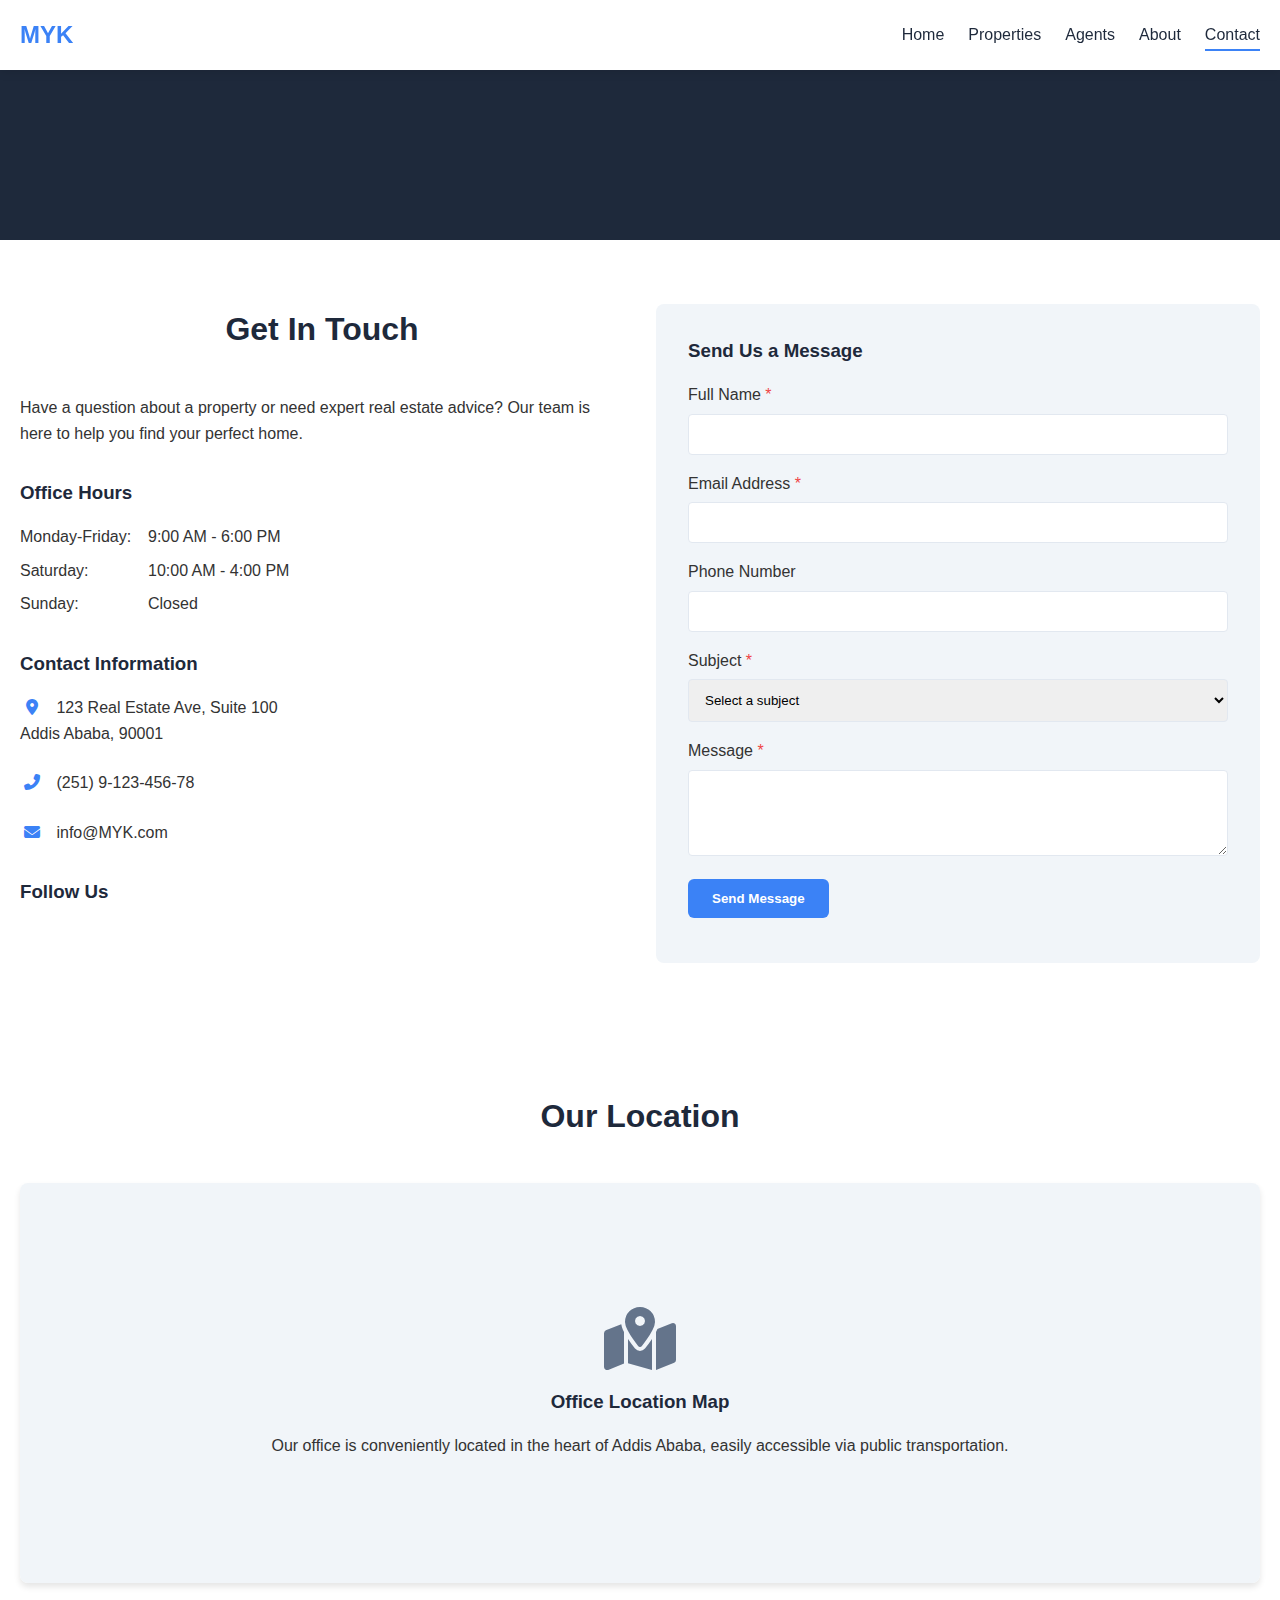
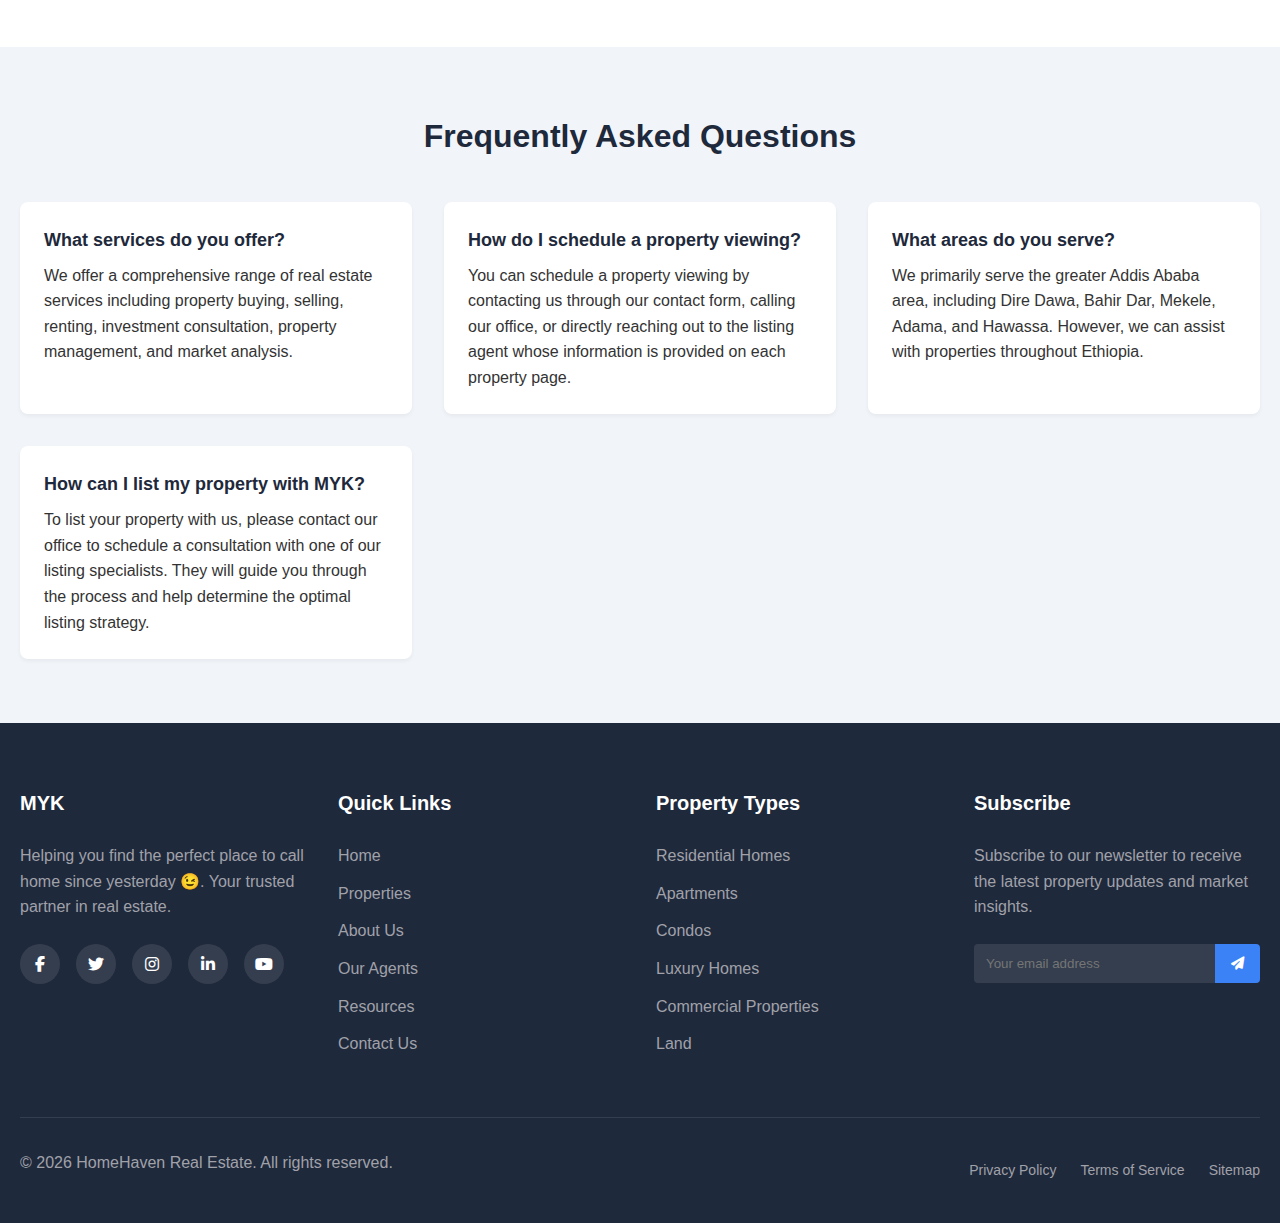
<file: contact.html>
<!DOCTYPE html>
<html lang="en">
<head>
  <meta charset="UTF-8">
  <meta name="viewport" content="width=device-width, initial-scale=1.0">
  <title>Contact Us | MYK Real Estate</title>
  <link rel="stylesheet" href="style.css">
  <link rel="stylesheet" href="https://cdnjs.cloudflare.com/ajax/libs/font-awesome/6.4.0/css/all.min.css">
  <style>
    .page-header {
      background-color: var(--dark-color);
      color: white;
      padding: 3rem 0;
      text-align: center;
    }
    
    .contact-section {
      background-color: white;
      padding: 4rem 0;
    }
    
    .contact-grid {
      display: grid;
      grid-template-columns: 1fr 1fr;
      gap: 2rem;
    }
    
    .contact-info {
      margin-bottom: 2rem;
    }
    
    .contact-method {
      margin-bottom: 1.5rem;
    }
    
    .contact-method i {
      color: var(--primary-color);
      margin-right: 0.5rem;
      width: 1.5rem;
      text-align: center;
    }
    
    .office-hours {
      margin-bottom: 2rem;
    }
    
    .office-hours-list {
      margin-top: 1rem;
    }
    
    .hours-row {
      display: flex;
      margin-bottom: 0.5rem;
    }
    
    .day {
      width: 8rem;
      font-weight: 500;
    }
    
    .contact-form-container {
      background-color: var(--light-gray);
      border-radius: 8px;
      padding: 2rem;
    }
    
    .faq-section {
      background-color: var(--light-gray);
      padding: 4rem 0;
    }
    
    .faq-grid {
      display: grid;
      grid-template-columns: repeat(auto-fit, minmax(300px, 1fr));
      gap: 2rem;
    }
    
    .faq-item {
      background-color: white;
      border-radius: 8px;
      padding: 1.5rem;
      box-shadow: 0 2px 4px rgba(0, 0, 0, 0.05);
    }
    
    .faq-question {
      font-size: 1.125rem;
      font-weight: 600;
      margin-bottom: 0.5rem;
    }
    
    @media (max-width: 768px) {
      .contact-grid {
        grid-template-columns: 1fr;
      }
    }
  </style>
</head>
<body>
  <!-- Navigation -->
  <nav class="navbar">
    <div class="container">
      <div class="logo">
        <a href="index.html">MYK</a>
      </div>
      <div class="menu-toggle" id="mobile-menu">
        <span class="bar"></span>
        <span class="bar"></span>
        <span class="bar"></span>
      </div>
      <ul class="nav-menu">
        <li><a href="index.html">Home</a></li>
        <li><a href="properties.html">Properties</a></li>
        <li><a href="agents.html">Agents</a></li>
        <li><a href="about.html">About</a></li>
        <li><a href="contact.html" class="active">Contact</a></li>
      </ul>
    </div>
  </nav>

  <!-- Page Header -->
  <section class="page-header">
    <div class="container">
      <h1>Contact Us</h1>
    </div>
  </section>

  <!-- Contact Section -->
  <section class="contact-section">
    <div class="container">
      <div class="contact-grid">
        <!-- Contact Information -->
        <div>
          <h2>Get In Touch</h2>
          <p class="contact-info">Have a question about a property or need expert real estate advice? Our team is here to help you find your perfect home.</p>
          
          <div class="office-hours">
            <h3>Office Hours</h3>
            <div class="office-hours-list">
              <div class="hours-row">
                <span class="day">Monday-Friday:</span>
                <span>9:00 AM - 6:00 PM</span>
              </div>
              <div class="hours-row">
                <span class="day">Saturday:</span>
                <span>10:00 AM - 4:00 PM</span>
              </div>
              <div class="hours-row">
                <span class="day">Sunday:</span>
                <span>Closed</span>
              </div>
            </div>
          </div>
          
          <h3>Contact Information</h3>
          <div class="contact-method">
            <i class="fas fa-map-marker-alt"></i>
            <span>123 Real Estate Ave, Suite 100<br>Addis Ababa,  90001</span>
          </div>
          <div class="contact-method">
            <i class="fas fa-phone-alt"></i>
            <span>(251) 9-123-456-78</span>
          </div>
          <div class="contact-method">
            <i class="fas fa-envelope"></i>
            <span>info@MYK.com</span>
          </div>
          
          <h3 class="mt-8">Follow Us</h3>
          <div class="social-icons">
            <a href="#"><i class="fab fa-facebook-f"></i></a>
            <a href="#"><i class="fab fa-twitter"></i></a>
            <a href="#"><i class="fab fa-instagram"></i></a>
            <a href="#"><i class="fab fa-linkedin-in"></i></a>
          </div>
        </div>
        
        <!-- Contact Form -->
        <div class="contact-form-container">
          <h3>Send Us a Message</h3>
          <form id="contact-form">
            <div class="form-group">
              <label>Full Name <span class="form-required">*</span></label>
              <input type="text" id="name" required>
            </div>
            <div class="form-group">
              <label>Email Address <span class="form-required">*</span></label>
              <input type="email" id="email" required>
            </div>
            <div class="form-group">
              <label>Phone Number</label>
              <input type="tel" id="phone">
            </div>
            <div class="form-group">
              <label>Subject <span class="form-required">*</span></label>
              <select id="subject" required>
                <option value="">Select a subject</option>
                <option value="property-inquiry">Property Inquiry</option>
                <option value="schedule-viewing">Schedule a Viewing</option>
                <option value="selling-property">Selling Property</option>
                <option value="property-valuation">Property Valuation</option>
                <option value="other">Other</option>
              </select>
            </div>
            <div class="form-group">
              <label>Message <span class="form-required">*</span></label>
              <textarea id="message" rows="4" required></textarea>
            </div>
            <button type="submit" class="btn primary-btn">Send Message</button>
          </form>
        </div>
      </div>
    </div>
  </section>

  <!-- Map Section -->
  <section class="map-section">
    <div class="container">
      <h2>Our Location</h2>
      <div class="map-container">
        <div class="map-placeholder">
          <i class="fas fa-map-marked-alt"></i>
          <h3>Office Location Map</h3>
          <p>Our office is conveniently located in the heart of Addis Ababa, easily accessible via public transportation.</p>
        </div>
      </div>
    </div>
  </section>

  <!-- FAQ Section -->
  <section class="faq-section">
    <div class="container">
      <h2>Frequently Asked Questions</h2>
      <div class="faq-grid">
        <div class="faq-item">
          <h4 class="faq-question">What services do you offer?</h4>
          <p>We offer a comprehensive range of real estate services including property buying, selling, renting, investment consultation, property management, and market analysis.</p>
        </div>
        <div class="faq-item">
          <h4 class="faq-question">How do I schedule a property viewing?</h4>
          <p>You can schedule a property viewing by contacting us through our contact form, calling our office, or directly reaching out to the listing agent whose information is provided on each property page.</p>
        </div>
        <div class="faq-item">
          <h4 class="faq-question">What areas do you serve?</h4>
          <p>We primarily serve the greater Addis Ababa area, including Dire Dawa, Bahir Dar, Mekele, Adama, and Hawassa. However, we can assist with properties throughout Ethiopia.</p>
        </div>
        <div class="faq-item">
          <h4 class="faq-question">How can I list my property with MYK?</h4>
          <p>To list your property with us, please contact our office to schedule a consultation with one of our listing specialists. They will guide you through the process and help determine the optimal listing strategy.</p>
        </div>
      </div>
    </div>
  </section>

  <!-- Footer -->
  <footer class="footer">
    <div class="container">
      <div class="footer-content">
        <div class="footer-section">
          <h3>MYK</h3>
          <p>Helping you find the perfect place to call home since yesterday 😉. Your trusted partner in real estate.</p>
          <div class="social-icons">
            <a href="#"><i class="fab fa-facebook-f"></i></a>
            <a href="#"><i class="fab fa-twitter"></i></a>
            <a href="#"><i class="fab fa-instagram"></i></a>
            <a href="#"><i class="fab fa-linkedin-in"></i></a>
            <a href="#"><i class="fab fa-youtube"></i></a>
          </div>
        </div>
        <div class="footer-section">
          <h3>Quick Links</h3>
          <ul>
            <li><a href="index.html">Home</a></li>
            <li><a href="properties.html">Properties</a></li>
            <li><a href="about.html">About Us</a></li>
            <li><a href="agents.html">Our Agents</a></li>
            <li><a href="#">Resources</a></li>
            <li><a href="contact.html">Contact Us</a></li>
          </ul>
        </div>
        <div class="footer-section">
          <h3>Property Types</h3>
          <ul>
            <li><a href="properties.html?type=house">Residential Homes</a></li>
            <li><a href="properties.html?type=apartment">Apartments</a></li>
            <li><a href="properties.html?type=condo">Condos</a></li>
            <li><a href="properties.html">Luxury Homes</a></li>
            <li><a href="properties.html">Commercial Properties</a></li>
            <li><a href="properties.html">Land</a></li>
          </ul>
        </div>
        <div class="footer-section">
          <h3>Subscribe</h3>
          <p>Subscribe to our newsletter to receive the latest property updates and market insights.</p>
          <form id="newsletter-form">
            <div class="newsletter-input">
              <input type="email" placeholder="Your email address" required>
              <button type="submit"><i class="fas fa-paper-plane"></i></button>
            </div>
          </form>
        </div>
      </div>
      <div class="footer-bottom">
        <p>&copy; <span id="current-year"></span> HomeHaven Real Estate. All rights reserved.</p>
        <div class="footer-links">
          <a href="#">Privacy Policy</a>
          <a href="#">Terms of Service</a>
          <a href="#">Sitemap</a>
        </div>
      </div>
    </div>
  </footer>

  <script src="script.js"></script>
  <script>
    document.addEventListener('DOMContentLoaded', function() {
      // Handle contact form submission
      const contactForm = document.getElementById('contact-form');
      if (contactForm) {
        contactForm.addEventListener('submit', function(e) {
          e.preventDefault();
          
          const name = document.getElementById('name').value;
          const email = document.getElementById('email').value;
          const subject = document.getElementById('subject').value;
          
          alert(`Thank you for your message, ${name}! We'll be in touch with you shortly at ${email}.`);
          contactForm.reset();
        });
      }
    });
  </script>
</body>
</html>
</file>
<file: style.css>
/* Reset and base styles */
* {
  margin: 0;
  padding: 0;
  box-sizing: border-box;
  font-family: 'Segoe UI', Tahoma, Geneva, Verdana, sans-serif;
}

:root {
  --primary-color: #3b82f6;
  --primary-hover: #2563eb;
  --dark-color: #1e293b;
  --light-gray: #f1f5f9;
  --gray: #64748b;
  --success: #10b981;
  --warning: #f59e0b;
  --danger: #ef4444;
}

body {
  line-height: 1.6;
  color: #333;
  background-color: #fff;
}

.container {
  width: 100%;
  max-width: 1280px;
  margin: 0 auto;
  padding: 0 20px;
}

a {
  text-decoration: none;
}

ul {
  list-style: none;
}

img {
  max-width: 100%;
  height: auto;
}

h1,
h2,
h3,
h4 {
  color: var(--dark-color);
  margin-bottom: 1rem;
}

h1 {
  font-size: 3rem;
  line-height: 1.2;
}

h2 {
  font-size: 2rem;
  margin-bottom: 1.5rem;
}

/* Buttons */
.btn {
  display: inline-block;
  padding: 0.75rem 1.5rem;
  border-radius: 0.375rem;
  font-weight: 600;
  cursor: pointer;
  transition: all 0.3s ease;
  border: none;
}

.primary-btn {
  background-color: var(--primary-color);
  color: white;
}

.primary-btn:hover {
  background-color: var(--primary-hover);
}

.outline-btn {
  background-color: transparent;
  border: 1px solid var(--primary-color);
  color: var(--primary-color);
}

.outline-btn:hover {
  background-color: var(--primary-color);
  color: white;
}

.text-center {
  text-align: center;
}

/* Navbar */
.navbar {
  background-color: white;
  box-shadow: 0 2px 10px rgba(0, 0, 0, 0.1);
  position: sticky;
  top: 0;
  z-index: 100;
}

.navbar .container {
  display: flex;
  justify-content: space-between;
  align-items: center;
  padding: 1rem 20px;
}

.logo a {
  font-size: 1.5rem;
  font-weight: 700;
  color: var(--primary-color);
}

.nav-menu {
  display: flex;
}

.nav-menu li {
  margin-left: 1.5rem;
}

.nav-menu a {
  color: var(--dark-color);
  font-weight: 500;
  position: relative;
  padding: 0.5rem 0;
}

.nav-menu a::after {
  content: '';
  position: absolute;
  left: 0;
  bottom: 0;
  width: 0;
  height: 2px;
  background-color: var(--primary-color);
  transition: width 0.3s ease;
}

.nav-menu a:hover::after,
.nav-menu a.active::after {
  width: 100%;
}

.menu-toggle {
  display: none;
  cursor: pointer;
}

.bar {
  display: block;
  width: 25px;
  height: 3px;
  margin: 5px auto;
  background-color: var(--dark-color);
  transition: all 0.3s ease;
}

/* Hero Section */
.hero {
  background: linear-gradient(rgba(0, 0, 0, 0.5), rgba(0, 0, 0, 0.5)), url('https://images.unsplash.com/photo-1600596542815-ffad4c1539a9?ixlib=rb-4.0.3&ixid=M3wxMjA3fDB8MHxwaG90by1wYWdlfHx8fGVufDB8fHx8fA%3D%3D&auto=format&fit=crop&w=2075&q=80');
  background-size: cover;
  background-position: center;
  height: 80vh;
  display: flex;
  align-items: center;
  justify-content: center;
  text-align: center;
  color: white;
  padding: 0 20px;
}

.hero-content {
  max-width: 800px;
}

.hero h1 {
  color: white;
  margin-bottom: 1rem;
  font-size: 3rem;
}

.hero p {
  font-size: 1.25rem;
  margin-bottom: 2rem;
}

.search-container {
  background-color: white;
  border-radius: 8px;
  padding: 2rem;
  box-shadow: 0 10px 25px rgba(0, 0, 0, 0.1);
  margin-top: 2rem;
}

.search-row {
  display: grid;
  grid-template-columns: repeat(auto-fit, minmax(200px, 1fr));
  gap: 1rem;
  margin-bottom: 1.5rem;
}

.search-field {
  display: flex;
  flex-direction: column;
}

.search-field label {
  font-size: 0.875rem;
  font-weight: 500;
  margin-bottom: 0.375rem;
  color: var(--dark-color);
}

.search-field input,
.search-field select {
  padding: 0.75rem;
  border: 1px solid #e2e8f0;
  border-radius: 0.375rem;
  font-size: 1rem;
  width: 100%;
}

.search-btn {
  background-color: var(--primary-color);
  color: white;
  padding: 0.875rem 1.5rem;
  border: none;
  border-radius: 0.375rem;
  font-weight: 600;
  font-size: 1rem;
  cursor: pointer;
  transition: background-color 0.3s ease;
  width: 100%;
}

.search-btn:hover {
  background-color: var(--primary-hover);
}

/* Section Styles */
section {
  padding: 4rem 0;
}

section h2 {
  text-align: center;
  margin-bottom: 2.5rem;
}

.section-header {
  display: flex;
  justify-content: space-between;
  align-items: center;
  margin-bottom: 2rem;
}

.view-all {
  color: var(--primary-color);
  font-weight: 600;
}

.view-all:hover {
  text-decoration: underline;
}

/* Property Grid */
.property-grid,
.agents-grid,
.testimonials-grid {
  display: grid;
  grid-template-columns: repeat(auto-fill, minmax(300px, 1fr));
  gap: 2rem;
}

/* Property Card */
.property-card {
  background-color: white;
  border-radius: 8px;
  overflow: hidden;
  box-shadow: 0 4px 6px rgba(0, 0, 0, 0.1);
  transition: transform 0.3s ease, box-shadow 0.3s ease;
  cursor: pointer;
}

.property-card:hover {
  transform: translateY(-5px);
  box-shadow: 0 10px 15px rgba(0, 0, 0, 0.1);
}

.property-image {
  position: relative;
  padding-bottom: 60%;
}

.property-image img {
  position: absolute;
  top: 0;
  left: 0;
  width: 100%;
  height: 100%;
  object-fit: cover;
}

.property-badge {
  position: absolute;
  top: 1rem;
  left: 1rem;
  background-color: var(--primary-color);
  color: white;
  padding: 0.25rem 0.75rem;
  border-radius: 4px;
  font-size: 0.75rem;
  font-weight: 600;
}

.property-badge.new {
  background-color: var(--warning);
}

.favorite-btn {
  position: absolute;
  top: 1rem;
  right: 1rem;
  background-color: white;
  border-radius: 50%;
  width: 2.5rem;
  height: 2.5rem;
  display: flex;
  align-items: center;
  justify-content: center;
  cursor: pointer;
  transition: all 0.3s ease;
}

.favorite-btn i {
  color: var(--primary-color);
}

.favorite-btn.active {
  background-color: var(--primary-color);
}

.favorite-btn.active i {
  color: white;
}

.property-content {
  padding: 1.5rem;
}

.property-price {
  font-size: 1.5rem;
  font-weight: 700;
  color: var(--dark-color);
  margin-bottom: 0.5rem;
}

.property-tag {
  display: inline-block;
  background-color: var(--success);
  color: white;
  padding: 0.125rem 0.5rem;
  border-radius: 4px;
  font-size: 0.75rem;
  margin-left: 0.5rem;
}

.property-title {
  font-size: 1.125rem;
  font-weight: 600;
  margin-bottom: 0.5rem;
}

.property-address {
  color: var(--gray);
  margin-bottom: 1rem;
}

.property-features {
  display: flex;
  justify-content: space-between;
  padding-top: 1rem;
  border-top: 1px solid #e2e8f0;
  color: var(--gray);
}

/* Agent Card */
.agent-card {
  background-color: white;
  border-radius: 8px;
  overflow: hidden;
  box-shadow: 0 4px 6px rgba(0, 0, 0, 0.1);
  text-align: center;
}

.agent-image {
  position: relative;
  padding-bottom: 100%;
}

.agent-image img {
  position: absolute;
  top: 0;
  left: 0;
  width: 100%;
  height: 100%;
  object-fit: cover;
}

.agent-content {
  padding: 1.25rem;
}

.agent-name {
  font-size: 1.25rem;
  font-weight: 600;
  margin-bottom: 0.25rem;
}

.agent-title {
  color: var(--primary-color);
  font-weight: 500;
  margin-bottom: 0.75rem;
}

.agent-description {
  color: var(--gray);
  margin-bottom: 1rem;
}

.agent-social {
  display: flex;
  justify-content: center;
  gap: 0.75rem;
}

.agent-social a {
  color: var(--dark-color);
  transition: color 0.3s ease;
}

.agent-social a:hover {
  color: var(--primary-color);
}

/* Testimonials */
.testimonials {
  background-color: var(--light-gray);
}

.testimonial-card {
  background-color: white;
  padding: 2rem;
  border-radius: 8px;
  box-shadow: 0 4px 6px rgba(0, 0, 0, 0.05);
}

.rating {
  color: #f59e0b;
  margin-bottom: 1rem;
}

.testimonial-text {
  font-style: italic;
  color: var(--gray);
  margin-bottom: 1.5rem;
}

.testimonial-author {
  display: flex;
  align-items: center;
}

.author-image {
  width: 3rem;
  height: 3rem;
  border-radius: 50%;
  overflow: hidden;
  margin-right: 1rem;
}

.author-image img {
  width: 100%;
  height: 100%;
  object-fit: cover;
}

.author-info h4 {
  font-weight: 600;
  margin-bottom: 0.125rem;
}

.author-info p {
  color: var(--gray);
  font-size: 0.875rem;
}

/* Map Section */
.map-container {
  background-color: white;
  border-radius: 8px;
  overflow: hidden;
  box-shadow: 0 4px 6px rgba(0, 0, 0, 0.1);
}

.map-placeholder {
  height: 400px;
  display: flex;
  flex-direction: column;
  align-items: center;
  justify-content: center;
  padding: 2rem;
  text-align: center;
  background-color: var(--light-gray);
}

.map-placeholder i {
  font-size: 4rem;
  color: var(--gray);
  margin-bottom: 1rem;
}

/* Footer */
.footer {
  background-color: var(--dark-color);
  color: white;
  padding: 4rem 0 2rem;
}

.footer-content {
  display: grid;
  grid-template-columns: repeat(auto-fit, minmax(250px, 1fr));
  gap: 2rem;
  margin-bottom: 3rem;
}

.footer h3 {
  color: white;
  font-size: 1.25rem;
  margin-bottom: 1.5rem;
}

.footer p {
  color: #a1a1aa;
  margin-bottom: 1.5rem;
}

.social-icons {
  display: flex;
  gap: 1rem;
}

.social-icons a {
  display: inline-flex;
  align-items: center;
  justify-content: center;
  width: 2.5rem;
  height: 2.5rem;
  background-color: rgba(255, 255, 255, 0.1);
  border-radius: 50%;
  color: white;
  transition: background-color 0.3s ease;
}

.social-icons a:hover {
  background-color: var(--primary-color);
}

.footer-section ul li {
  margin-bottom: 0.75rem;
}

.footer-section ul li a {
  color: #a1a1aa;
  transition: color 0.3s ease;
}

.footer-section ul li a:hover {
  color: white;
}

.newsletter-input {
  display: flex;
}

.newsletter-input input {
  flex: 1;
  padding: 0.75rem;
  border: none;
  border-radius: 4px 0 0 4px;
  background-color: rgba(255, 255, 255, 0.1);
  color: white;
}

.newsletter-input button {
  background-color: var(--primary-color);
  color: white;
  border: none;
  padding: 0.75rem 1rem;
  border-radius: 0 4px 4px 0;
  cursor: pointer;
  transition: background-color 0.3s ease;
}

.newsletter-input button:hover {
  background-color: var(--primary-hover);
}

.footer-bottom {
  border-top: 1px solid rgba(255, 255, 255, 0.1);
  padding-top: 2rem;
  display: flex;
  flex-wrap: wrap;
  justify-content: space-between;
  align-items: center;
}

.footer-bottom p {
  margin-bottom: 1rem;
}

.footer-links {
  display: flex;
  gap: 1.5rem;
}

.footer-links a {
  color: #a1a1aa;
  font-size: 0.875rem;
  transition: color 0.3s ease;
}

.footer-links a:hover {
  color: white;
}

/* Modal */
.modal {
  display: none;
  position: fixed;
  top: 0;
  left: 0;
  width: 100%;
  height: 100%;
  background-color: rgba(0, 0, 0, 0.7);
  z-index: 1000;
  overflow-y: auto;
}

.modal-content {
  background-color: white;
  margin: 5% auto;
  padding: 2rem;
  border-radius: 8px;
  width: 90%;
  max-width: 1000px;
  position: relative;
}

.close-modal {
  position: absolute;
  top: 1rem;
  right: 1.5rem;
  font-size: 2rem;
  cursor: pointer;
  color: var(--gray);
}

/* Property Details */
.property-details-container {
  display: grid;
  grid-template-columns: 2fr 1fr;
  gap: 2rem;
}

.property-details-image {
  border-radius: 8px;
  overflow: hidden;
  height: 400px;
}

.property-details-image img {
  width: 100%;
  height: 100%;
  object-fit: cover;
}

.property-details-info h2 {
  font-size: 2rem;
  margin-bottom: 0.5rem;
}

.property-details-address {
  display: flex;
  align-items: center;
  color: var(--gray);
  margin-bottom: 2rem;
}

.property-details-address i {
  margin-right: 0.5rem;
}

.property-details-meta {
  display: grid;
  grid-template-columns: repeat(auto-fit, minmax(100px, 1fr));
  gap: 1rem;
  margin-bottom: 2rem;
}

.meta-item {
  display: flex;
  flex-direction: column;
  align-items: center;
  padding: 1rem;
  background-color: var(--light-gray);
  border-radius: 8px;
}

.meta-item i {
  color: var(--primary-color);
  margin-bottom: 0.5rem;
  font-size: 1.5rem;
}

.meta-label {
  font-size: 0.75rem;
  color: var(--gray);
}

.meta-value {
  font-weight: 600;
}

.property-description {
  margin-bottom: 2rem;
}

.property-features-list {
  display: grid;
  grid-template-columns: repeat(auto-fit, minmax(200px, 1fr));
  gap: 0.5rem;
}

.feature-item {
  display: flex;
  align-items: center;
}

.feature-item i {
  color: var(--primary-color);
  margin-right: 0.5rem;
}

.agent-sidebar {
  background-color: var(--light-gray);
  border-radius: 8px;
  padding: 1.5rem;
  text-align: center;
}

.agent-profile-pic {
  width: 8rem;
  height: 8rem;
  border-radius: 50%;
  overflow: hidden;
  margin: 0 auto 1rem;
}

.agent-profile-pic img {
  width: 100%;
  height: 100%;
  object-fit: cover;
}

.contact-buttons {
  display: grid;
  grid-template-columns: 1fr 1fr;
  gap: 0.5rem;
  margin-top: 1rem;
}

.contact-btn {
  display: flex;
  align-items: center;
  justify-content: center;
  padding: 0.75rem;
  color: white;
  border-radius: 4px;
  font-weight: 500;
}

.call-btn {
  background-color: var(--primary-color);
}

.email-btn {
  background-color: var(--dark-color);
}

.contact-form {
  margin-top: 2rem;
  background-color: white;
  border-radius: 8px;
  padding: 1.5rem;
}

.form-group {
  margin-bottom: 1rem;
}

.form-group label {
  display: block;
  margin-bottom: 0.375rem;
  font-weight: 500;
}

.form-group input,
.form-group textarea,
.form-group select {
  width: 100%;
  padding: 0.75rem;
  border: 1px solid #e2e8f0;
  border-radius: 4px;
}

.form-required {
  color: var(--danger);
}

/* Additional Styles */
.page-header {
  background-color: var(--dark-color);
  color: white;
  padding: 3rem 0;
  text-align: center;
}

.mb-1 {
  margin-bottom: 0.25rem;
}

.mb-2 {
  margin-bottom: 0.5rem;
}

.mb-3 {
  margin-bottom: 0.75rem;
}

.mb-4 {
  margin-bottom: 1rem;
}

.mb-5 {
  margin-bottom: 1.25rem;
}

.mb-6 {
  margin-bottom: 1.5rem;
}

.mb-8 {
  margin-bottom: 2rem;
}

.mt-1 {
  margin-top: 0.25rem;
}

.mt-2 {
  margin-top: 0.5rem;
}

.mt-3 {
  margin-top: 0.75rem;
}

.mt-4 {
  margin-top: 1rem;
}

.mt-6 {
  margin-top: 1.5rem;
}

.mt-8 {
  margin-top: 2rem;
}

.mt-10 {
  margin-top: 2.5rem;
}

/* Filter styles */
.properties-filters {
  background-color: white;
  padding: 2rem 0;
}

.filter-container {
  background-color: var(--light-gray);
  padding: 1.5rem;
  border-radius: 8px;
  margin-bottom: 1.5rem;
}

.filter-row {
  display: grid;
  grid-template-columns: repeat(auto-fit, minmax(200px, 1fr));
  gap: 1rem;
  margin-bottom: 1rem;
}

.filter-field {
  display: flex;
  flex-direction: column;
}

.filter-field label {
  font-size: 0.875rem;
  font-weight: 500;
  margin-bottom: 0.375rem;
}

.filter-results {
  display: flex;
  justify-content: space-between;
  align-items: center;
  margin-top: 1.5rem;
}

.view-options {
  display: flex;
  border: 1px solid #e2e8f0;
  border-radius: 4px;
  overflow: hidden;
}

.view-option {
  padding: 0.5rem 1rem;
  background: white;
  border: none;
  cursor: pointer;
}

.view-option.active {
  background-color: var(--primary-color);
  color: white;
}

/* Pagination */
.pagination {
  display: flex;
  justify-content: center;
  margin-top: 2rem;
}

.pagination-item {
  display: inline-flex;
  align-items: center;
  justify-content: center;
  width: 2.5rem;
  height: 2.5rem;
  margin: 0 0.25rem;
  border: 1px solid #e2e8f0;
  border-radius: 4px;
  background-color: white;
  color: var(--dark-color);
  cursor: pointer;
  transition: all 0.3s ease;
}

.pagination-item.active,
.pagination-item:hover {
  background-color: var(--primary-color);
  border-color: var(--primary-color);
  color: white;
}

/* Responsive */
@media (max-width: 768px) {
  .menu-toggle {
    display: block;
  }

  .nav-menu {
    position: fixed;
    left: -100%;
    top: 70px;
    flex-direction: column;
    background-color: white;
    width: 100%;
    text-align: center;
    transition: 0.3s;
    box-shadow: 0 10px 15px rgba(0, 0, 0, 0.1);
    padding: 1.5rem 0;
    gap: 1.5rem;
  }

  .nav-menu.active {
    left: 0;
  }

  .nav-menu li {
    margin: 0;
  }

  .hero {
    height: auto;
    padding: 6rem 0;
  }

  .hero h1 {
    font-size: 2.25rem;
  }

  .property-details-container {
    grid-template-columns: 1fr;
  }

  .section-header {
    flex-direction: column;
    text-align: center;
    gap: 1rem;
  }

  .footer-bottom {
    flex-direction: column;
    text-align: center;
  }

  .footer-links {
    flex-direction: column;
    gap: 0.5rem;
    align-items: center;
  }
}
</file>
